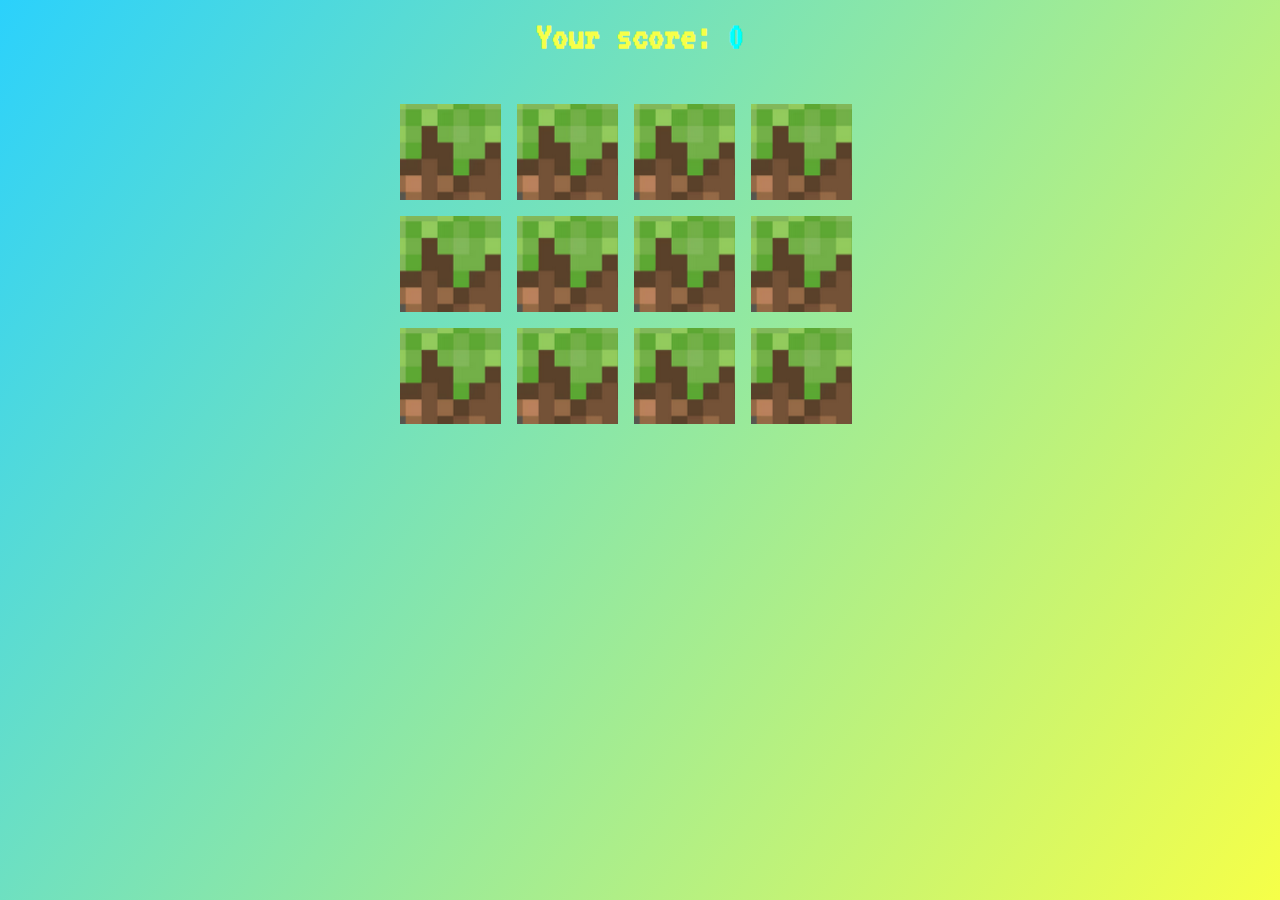
<file: Memory/index.html>
<!DOCTYPE html>
<html lang="en">
  <head>
    <meta charset="UTF-8" />
    <meta name="viewport" content="width=device-width, initial-scale=1.0" />
    <title>🧠Memory✨</title>
    <link rel="stylesheet" href="style.css" />
  </head>
  <body>
    <h1>Your score: <span id="result"></span></h1>
    <div id="grid"></div>

    <div id="alert" class="alert">
      <div id="alert-content"></div>
    </div>

    <audio src="sounds/click.wav" id="click-sound"></audio>
    <audio src="sounds/win.wav" id="win-sound"></audio>
    <audio src="sounds/try-again.wav" id="try-again"></audio>
    <audio src="sounds/same.wav" id="same-sound"></audio>
    <audio src="sounds/celebration.mp3" id="celebration"></audio>

    <script src="script.js"></script>
  </body>
</html>
</file>
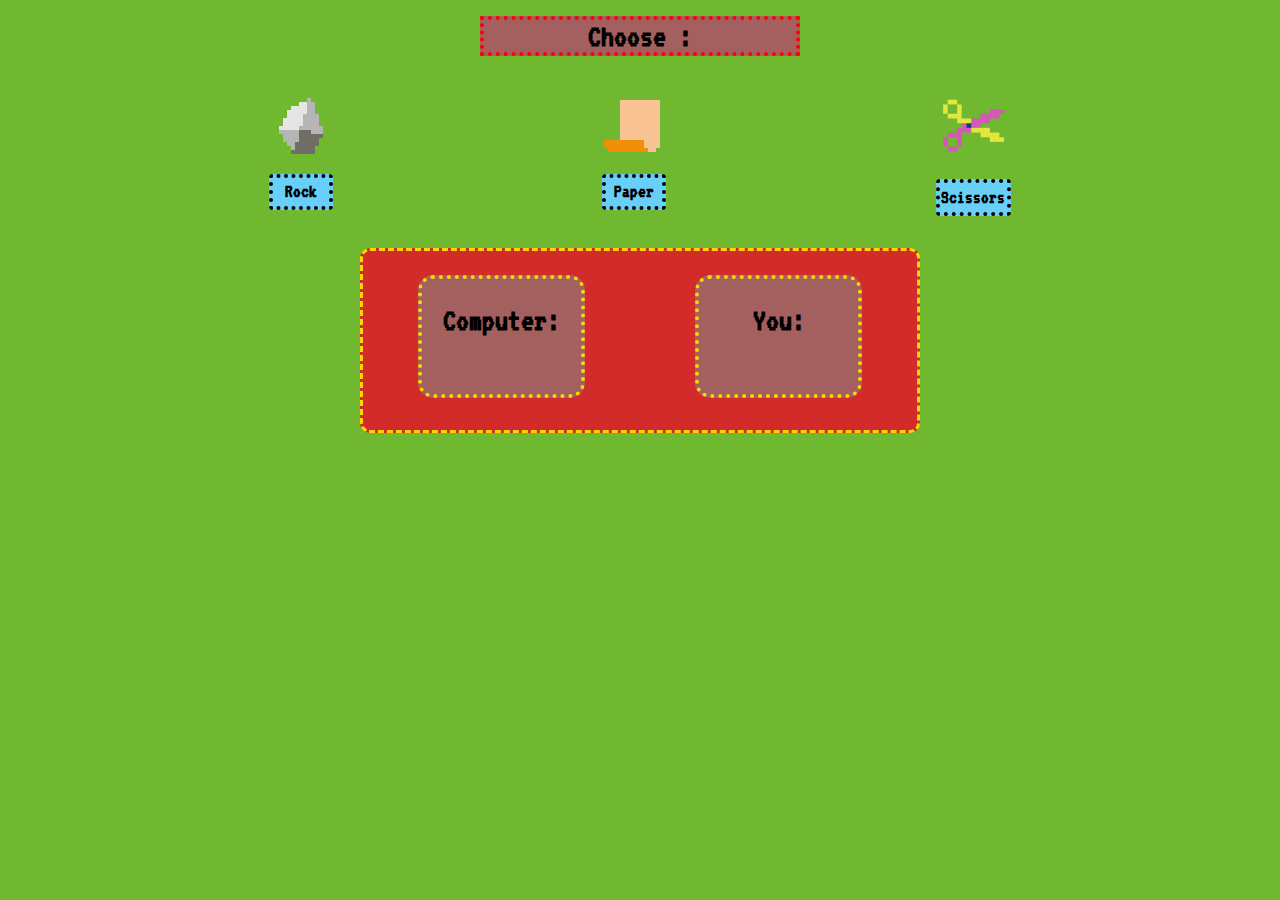
<file: RockPaperSiscors/index.html>
<!DOCTYPE html>
<html lang="en">
<head>
    <meta charset="UTF-8">
    <meta name="viewport" content="width=device-width, initial-scale=1.0">
    <link rel="stylesheet" href="style.css">
    <title>Rock Paper Scissors</title>
</head>
<body>
    <div class="choose">
        <h1>Choose :</h1>
    </div>
    <div class="btns">
       <div class="choice">
        <img src="images/coal-64.png">
        <button id="Rock" data-img="coal-100.png">Rock</button>
       </div>
       <div class="choice">
           <img src="images/paper-64.png">
           <button id="Paper" data-img="paper-100.png">Paper</button>
       </div>
       <div class="choice">
        <img src="images/scissors-64.png">
        <button id="Scissors" data-img="scissors-100.png">Scissors</button>
       </div>
    </div>

    <div class="choices-container">
        <div class="computer">
            <h1>Computer: </h1><span id="computer-choice"></span>
        </div>
        <div class="user">
            <h1>You: </h1><span id="user-choice"></span>
        </div>
    </div>
    
    <div id="gameAlert" class="result-alert">
        <div class="alert-content">
            <h1>Result: </h1>
        <span id="alert-result"></span>
        </div>
    </div>
    <audio id="win-sound" src="sounds/win-sound.wav" preload="auto"></audio>
    <audio id="lose-sound" src="sounds/lose-sound.mp3" preload="auto"></audio>
    <audio id="click-sound" src="sounds/click-sound.mp3" preload="auto"></audio>
    <audio id="draw-sound" src="sounds/draw-sound.wav" preload="auto"></audio>

    <script src="script.js"></script>
</body>
</html>
</file>
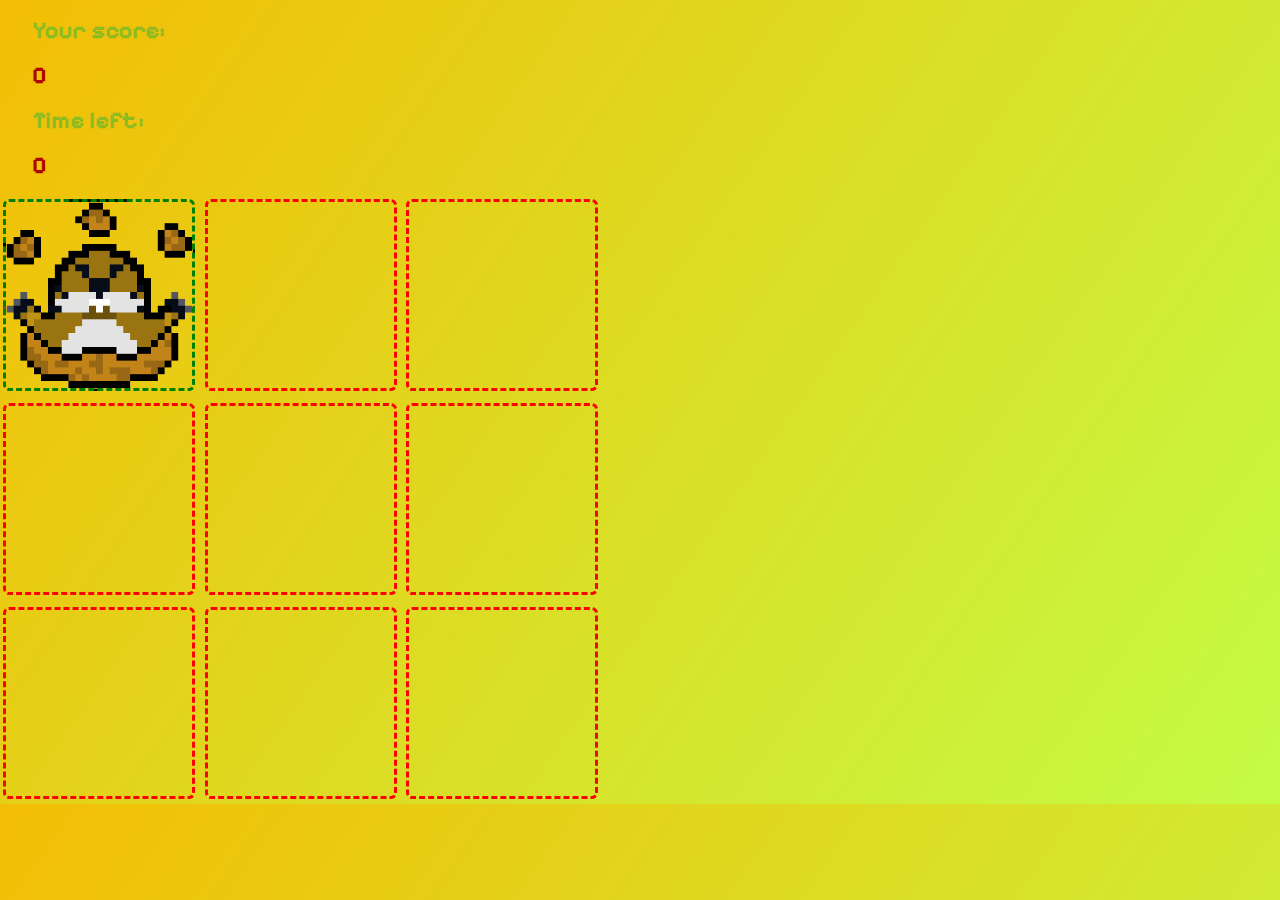
<file: Whac-a-mole/index.html>
<!DOCTYPE html>
<html lang="en">
  <head>
    <meta charset="UTF-8" />
    <meta name="viewport" content="width=device-width, initial-scale=1.0" />
    <link rel="stylesheet" href="style.css" />
    <title>Whac-a-mole</title>
  </head>
  <body>
    <div class="head">
      <h2>Your score:</h2>
      <h2 id="score">0</h2>
  
      <h2>Time left:</h2>
      <h2 id="time-left">0</h2>
    </div>

    <div class="grid">
      <div class="square" id="1"></div>
      <div class="square" id="2"></div>
      <div class="square" id="3"></div>
      <div class="square" id="4"></div>
      <div class="square" id="5"></div>
      <div class="square" id="6"></div>
      <div class="square" id="7"></div>
      <div class="square" id="8"></div>
      <div class="square" id="9"></div>
    </div>

    <audio src="sounds/click.wav" id="click"></audio>
    <audio src="sounds/game-over.wav" id="game-over"></audio>
    <audio src="sounds/win.wav" id="win"></audio>
    
      <div class="alert-box" id="alert-box">
      </div>

    <script src="script.js"></script>
  </body>
</html>
</file>
<file: Memory/style.css>
@import url('https://fonts.googleapis.com/css2?family=VT323&display=swap');
* {
    box-sizing: border-box;
    margin: 0;
    padding: 0;
    font-family: 'Press Start 2P', 'VT323', 'Pixelify Sans',  sans-serif;
}

body {
    background: linear-gradient(125deg, #2bd1fc, #f6ff48 );
    min-height: 100vh;
    display: flex;
    flex-direction: column;
    align-items: center;
}    

#grid {
    width: 30rem;
    height: 20rem;
    display: flex;
    flex-wrap: wrap;
    gap: 1rem;
}

h1 {
    width: 100%;
    text-align: center;
    margin: 1rem 0 3rem 0;
    font-size: 2.5rem;
    color: #f6ff48;
}

#result {
    color: aqua;
}

.alert {
    position: fixed;
    width: 100%;
    height: 100%;
    top: 0;
    left: 0;
    padding: 6rem 3rem ;
    z-index: 1000;
    background-color: rgba(0, 0, 0, 0.4);
    display: none;
    justify-content: center;
    align-items: center;
    text-align: center;
    font-size: 2.5rem;
    color: green;
}


#alert-content {
    background-color: #2bd1fc;
    padding: 5rem 8rem;
    border: 4px dashed green;
    border-radius: 20px;
    animation: popUp 0.5s ease-in;
}

@keyframes popUp {
    0% {transform: scale(0.7);}
    50% {transform: scale(1.2);}
    100% {transform: scale(1);}
}
</file>
<file: RockPaperSiscors/style.css>
@import url('https://fonts.googleapis.com/css2?family=Press+Start+2P&family=VT323&display=swap');
* {
    box-sizing: border-box;
    margin: 0;
    padding: 0;
    font-family: 'VT323', sans-serif;

}

body {
    background-color: #70b830;
}
.choose h1 {
    display: flex;
    justify-content: center;
    align-self: center;
    background-color: #a45f5f;
    max-width: 20rem;
    margin: 1rem auto;
    border: 4px dotted red;
}

.btns {
    display: flex;
    justify-content: space-evenly;
    align-items: center;
    margin: 2rem 0 2rem 0;
}

.choice, .computer, .user {
    display: flex;
    flex-direction: column;
    gap: 1rem;

}

.computer, .user {
    background-color: #a45f5f;
    width: 30%;
    padding: 0 0 1rem 0;
    border-radius: 15px;
    border: 4px dotted gold;
}

button {
    padding: .3rem .1rem .3rem .1rem;
    border: 4px dotted black;
    border-radius: 4px;
    background-color: #68d0f8;
    font-size: 1.2rem;
    font-weight: 600;
    cursor: pointer;
}

button:hover {
    background-color: #f08800;
    transform: scale(1.5);
    transition: transform 0.2s;
}

button:active {
    background-color: gold;
    transform: scale(0.95);
    transition: transform 0.2s;
}

.choices-container {
    display: flex;
    justify-content: space-around;
    align-items: center;
    width: 100%;
    text-align: center;
    max-width: 35rem;
    margin: 0 auto;
    padding: 1.5rem 0 2rem 0;
    border-radius: 10px;
    border: 3px dashed gold;
    background-color:#d32a2a;
}

.choices-container h1 {
    margin: 1.6rem 0 1.6rem 0;
}

.choices-container span {
    color: #00d800;
    font-size: 1.6rem;
    font-weight: 600;
}

.result-alert {
    position: fixed;
    top: 0;
    left: 0;
    width: 100%;
    height: 100%; 
    background-color: rgba(0, 0, 0, 0.7);
    display: none;
    justify-content: center;
    align-items: center;
    z-index: 1000;
}

.alert-content {
    background-color: gold;
    padding: 20px 40px;
    border-radius: 16px;
    border: 2px dashed #788616 ;
    text-align: center;
    animation: PopIn 1s ease-in-out;
}

.alert-content h1 {
    color:  #788676;
    margin-bottom: 10px;
}

.alert-content span {
    font-size: 2rem;
    font-weight: bold;
    color: #d32f2f;

}

.choice-animation {
    animation: shake 0.5s ease-in-out infinite;
}

.fade-in{
    animation: fadeIn 0.5s ease-out;
}

.spin {
    animation: spin 0.5s linear infinite;
}

.shake-hard {
    animation: shakeHard 0.5s ease-in-out;
}


@keyframes PopIn {
    0% { transform: scale(0.5); opacity: 0;}
    100% { transform: scale(1); opacity: 1;}
}

@keyframes shake {
    0%, 100% { transform: translateX(0); }
    25% { transform: translateX(-10px); }
    75% { transform: translateX(10px); }
}

@keyframes fadeIn {
    from { opacity: 0; transform: scale(0.8); }
    to { opacity: 1; transform: scale(1); }
}

@keyframes spin {
    from { transform: rotate(0deg); }
    to { transform: rotate(360deg); }
}

@keyframes shakeHard {
    0%, 100% { transform: translateX(0); }
    20%, 60% { transform: translateX(-10px); }
    40%, 80% { transform: translateX(10px); }
}
</file>
<file: Whac-a-mole/style.css>
@import url("https://fonts.googleapis.com/css2?family=Pixelify+Sans:wght@400..700&display=swap");

* {
  box-sizing: border-box;
  margin: 0;
  padding: 0;
  font-family: "Pixelify Sans", sans-serif;
}

body {
  background: linear-gradient(125deg, #f4bd05, #c4fc44);
  display: flex;
  flex-direction: column;
  align-self: center;
}

.grid {
  width: 38rem;
  height: 38rem;
  gap: 0.2rem;
  display: flex;
  flex-wrap: wrap;
}

.head h2 {
  color: #8ebb22;
  margin: 1rem 2rem;
}

#score,
#time-left {
  color: #ad0404;
}

.square {
  height: 12rem;
  width: 12rem;
  border: 0.2rem dashed red;
  border-radius: 0.4rem;
  margin: 0.2rem;
  cursor: url(images/hammerUp.png), auto;
}

.mole:active {
  cursor: url(images/hammerDown.png), auto;
  transform: scale(0.8);
}

.mole {
  border: 0.2rem dashed green;
  background: url(images/mole.png);
  background-position: center;
  background-size: cover;
}

.game-over {
  background: url(images/mole-game-over.png);
  background-position: center;
  background-size: cover;
}

.alert-box {
  position: fixed;
  top: -14rem;
  align-self: center;
  text-align: center;
  width: 20rem;
  margin: 2rem 0;
  padding: 2.5rem;
  font-size: 2rem;
  color: #8ebb22;
  background-color: #ad0404;
  border: 4px dashed #8ebb22;
  border-radius: 20px;
  box-shadow: rgba(0, 0, 0, 0.3) 0 1rem 1rem;
  z-index: 9999;
  transition: top 0.2s ease;
}

.show {
  top: 20px;
}
</file>
